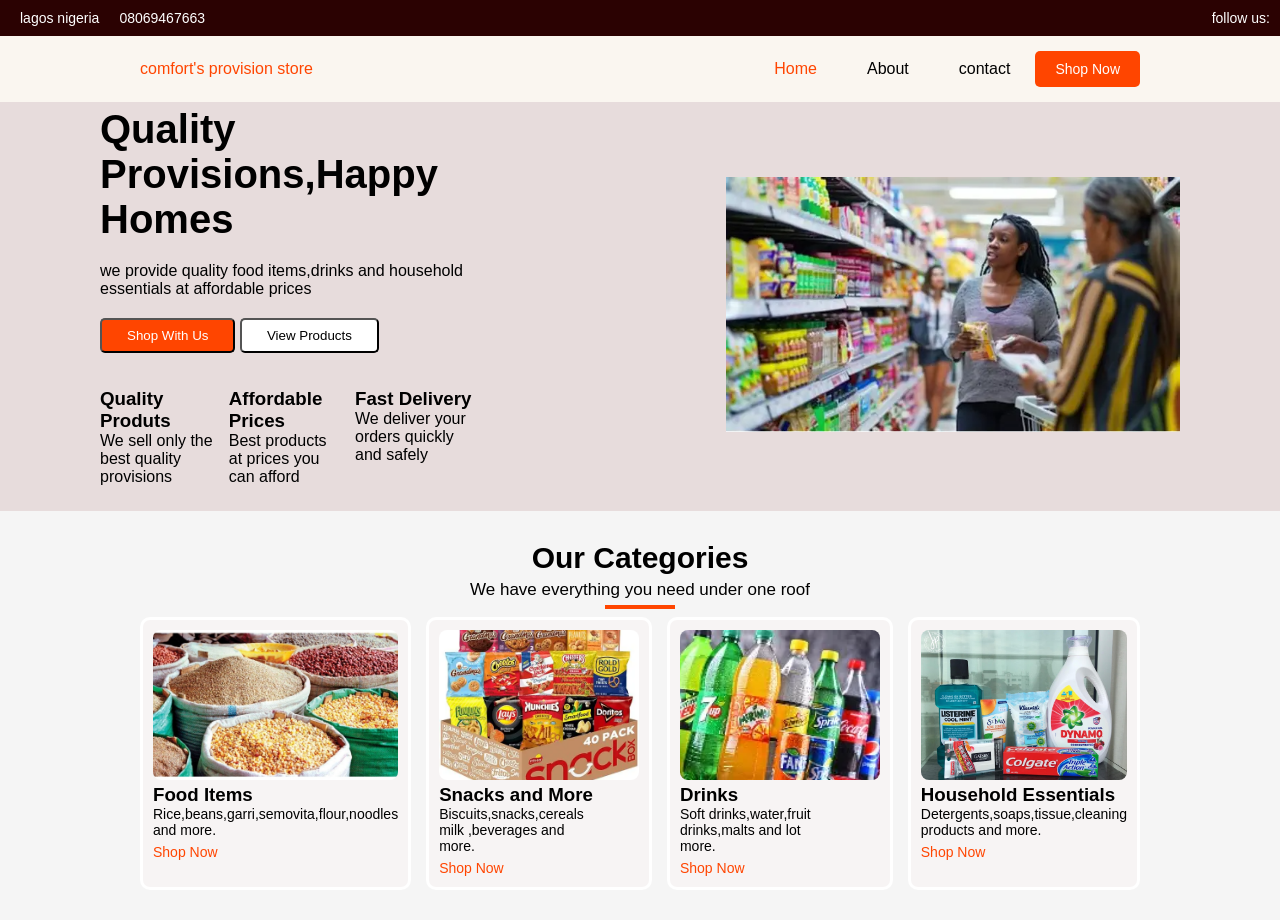
<file: omolola/index.html>
<!DOCTYPE html>
<html lang="en">

<head>
    <meta charset="UTF-8">
    <meta name="viewport" content="width=device-width, initial-scale=1.0">
    <link rel="stylesheet" href="css/app.css">
    <title>business</title>
    <style>




    </style>

</head>

<body>
    <!-- topbar -->
    <div class="topbar">
        <div class="topbar1">
            <a href="" class="topbar1">lagos nigeria</a>
            <a href="" class="topbar1">08069467663</a>


            <div class="topbar2">
                <a href="" class="topbar2">follow us:</a>
            </div>



        </div>
    </div>

    <!-- navbar -->
    <nav class="navbar">
        <div class="container">
            <a href="" class="logo">comfort's provision store </a>


            <div class="business">
                <div class="links-container">
                    <a href="index.html" class="links active">Home</a>
                    <a href="pages/about.html" class="links">About</a>
                    <a href="pages/contact.html" class="links">contact</a>
                </div>
                <a href="" class="btn">Shop Now</a>
            </div>


        </div>

    </nav>

    <!--hero section  -->
    <header class="header">

        <div class="header-container">
            <div class="left">
                <h1>Quality Provisions,Happy Homes</h1>
                <p>we provide quality food items,drinks and household essentials at affordable prices</p>
                <div class="buttons">
                    <button class="shop-btn">Shop With Us</button>
                    <button class="view-btn">View Products</button>
                </div>

                <div class="features">

                    <div class="">
                        <h3>Quality Produts</h3>
                        <p>We sell only the best quality provisions</p>
                    </div>
                    <div class="">
                        <h3>Affordable Prices</h3>
                        <p>Best products at prices you can afford</p>

                    </div>
                    <div class="">
                        <h3>Fast Delivery</h3>
                        <p>We deliver your orders quickly and safely</p>
                    </div>
                </div>

            </div>

        </div>
        <div class="right">
            <img src="images/image.png" alt="provision illustration">

        </div>



        </div>
    </header>

    <section class="categories">

        <div class="categories-container">
            <h2> Our Categories</h2>
            <p class="category-text">
                We have everything you need under one roof
            <div class="line"></div>
            </p>

            <div class="categories-flex">

                <div class="category-card">
                    <img src="images/image copy.png" alt="food illustration">
                    <h3> Food Items</h3>
                    <p>Rice,beans,garri,semovita,flour,noodles and more.</p>
                    <a href="#" class="btn">Shop Now</a>

                </div>

                <div class="category-card">
                    <img src="images/image copy 2.png" alt="food illustration">
                    <h3> Snacks and More</h3>
                    <p>Biscuits,snacks,cereals milk ,beverages and more.</p>
                    <a href="#" class="btn">Shop Now</a>

                </div>
                <div class="category-card">
                    <img src="images/image copy 3.png" alt="food illustration">
                    <h3>Drinks</h3>
                    <p>Soft drinks,water,fruit drinks,malts and lot more.</p>
                    <a href="#" class="btn">Shop Now</a>

                </div>
                <div class="category-card">
                    <img src="images/image copy 4.png" alt="food illustration">
                    <h3>Household Essentials</h3>
                    <p>Detergents,soaps,tissue,cleaning products and more.</p>
                    <a href="#" class="btn">Shop Now</a>

                </div>

            </div>

        </div>

    </section>
</body>

</html>
</file>
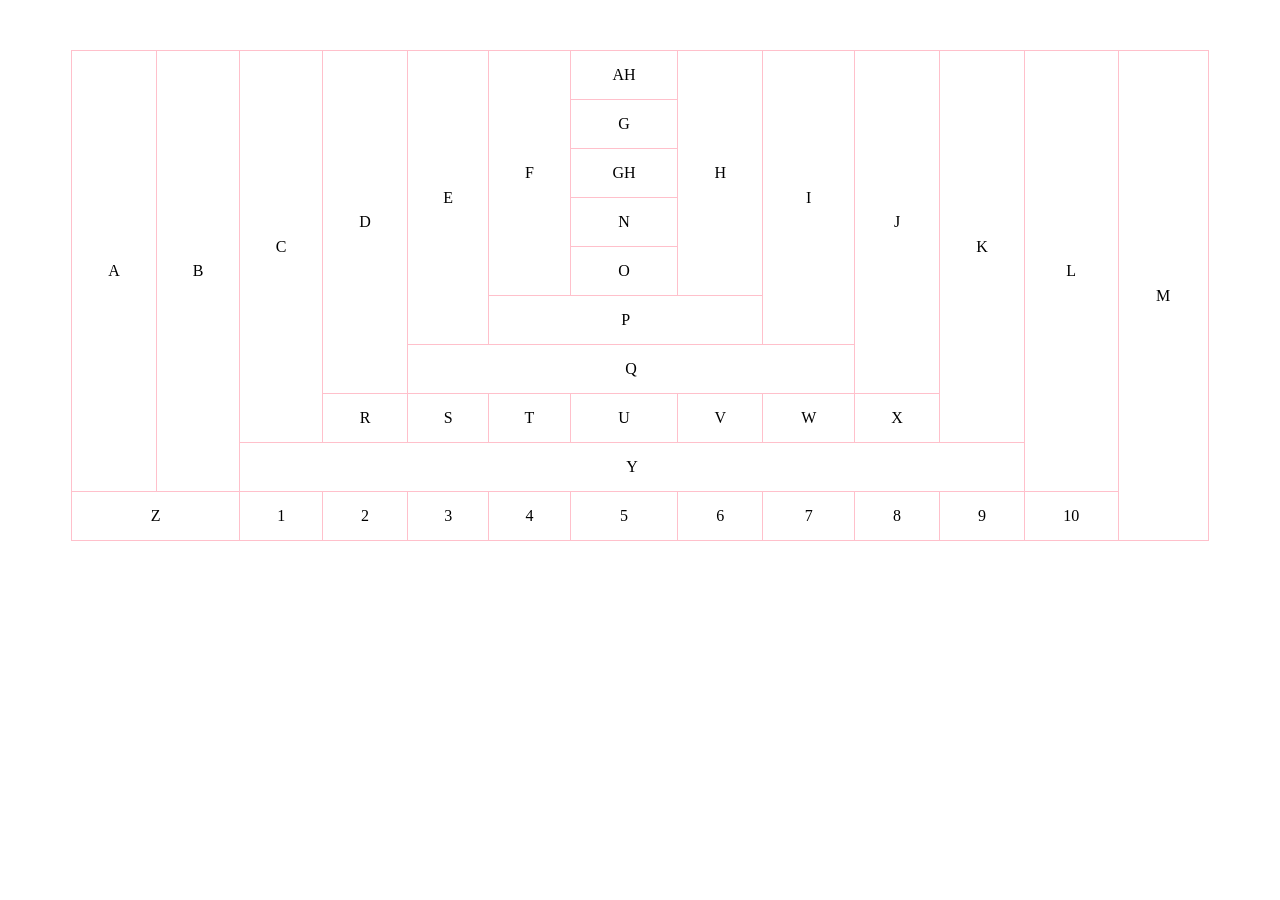
<file: omolola/lola.html>
<!DOCTYPE html>
<html lang="en">

<head>
    <meta charset="UTF-8">
    <meta name="viewport" content="width= initial-scale=1.0">
    <title>Document</title>
    <style>
        table {
            border-collapse: collapse;
            margin: 50px auto;
            width: 90%;
        }

        td {
            border: 1px solid pink;
            text-align: center;
            padding: 15px;
            font-size: 16px;
        }
    </style>
</head>

<body>
    <table>
        <tr>
            <td rowspan="9">A</td>
            <td rowspan="9">B</td>
            <td rowspan="8">C</td>
            <td rowspan="7">D</td>
            <td rowspan="6">E</td>
            <td rowspan="5">F</td>

            <td>AH</td>

            <td rowspan="5">H</td>
            <td rowspan="6">I</td>
            <td rowspan="7">J</td>
            <td rowspan="8">K</td>
            <td rowspan="9">L</td>
            <td rowspan="10">M</td>
        </tr>
        <tr>
            <td>G</td>
        </tr>
        <tr>
            <td>GH</td>
        </tr>
        <tr>
            <td>N</td>
        </tr>
        <tr>
            <td colspan="1">O</td>
        </tr>
        <tr>
            <td colspan="3">P</td>
        </tr>
        <tr>
            <td colspan="5">Q</td>
        </tr>
        </tr>
        <tr>
            <td>R</td>
            <td>S</td>
            <td>T</td>
            <td>U</td>
            <td>V</td>
            <td>W</td>
            <td>X</td>
        </tr>
        <tr>
            <td colspan="9">Y</td>
        </tr>
        <tr>
            <td colspan="2">Z</td>
            <td>1</td>
            <td>2</td>
            <td>3</td>
            <td>4</td>
            <td>5</td>
            <td>6</td>
            <td>7</td>
            <td>8</td>
            <td>9</td>
            <td>10</td>
        </tr>
    </table>

</body>

</html>
</file>
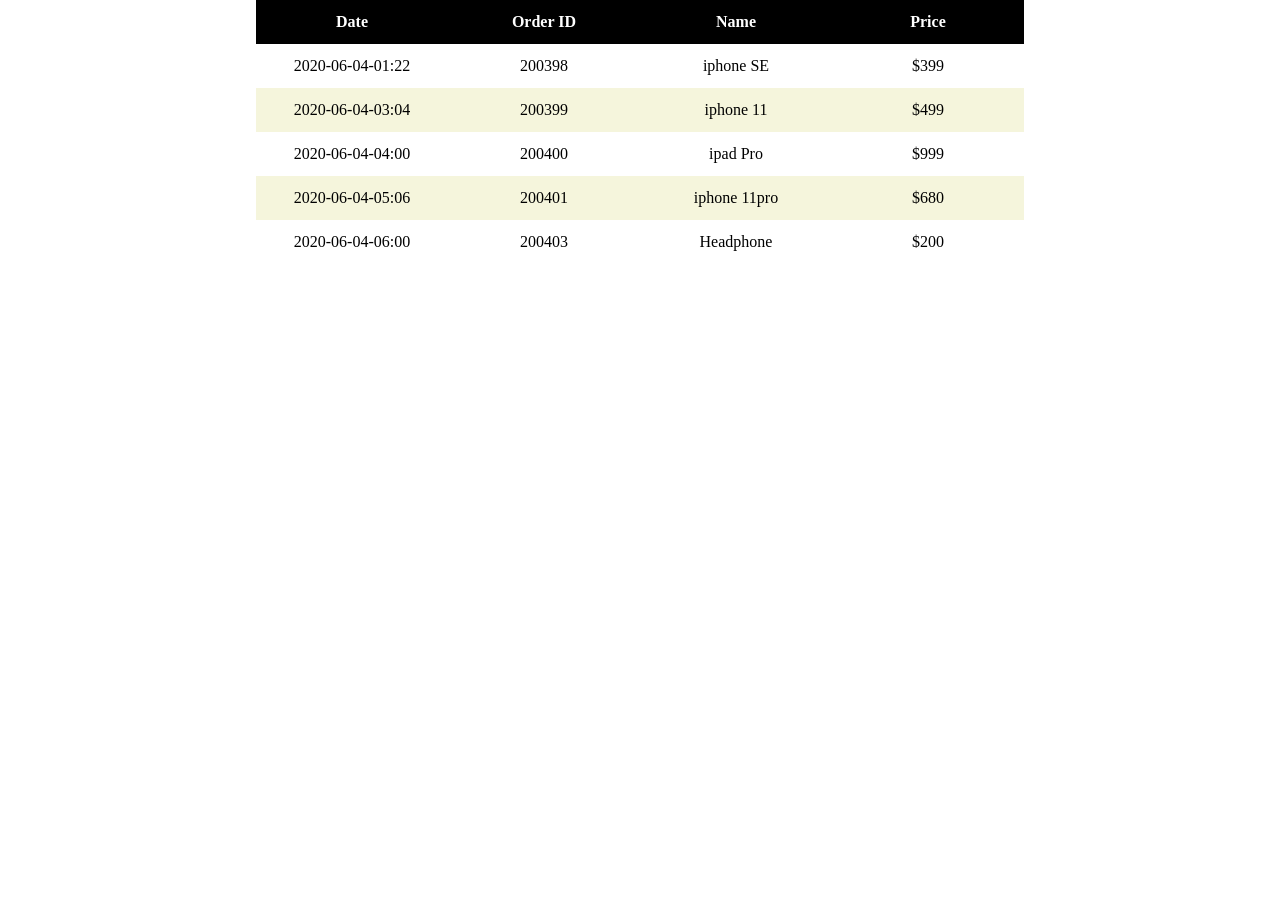
<file: omolola/table.html>
<!DOCTYPE html>
<html lang="en">

<head>
    <meta charset="UTF-8">
    <meta name="viewport" content="width=device-width, initial-scale=1.0">
    <title>Document</title>
    <style>
        *{
            padding:0 ;
            margin:0 ;
        }
        
        
        td,th{
            width: 25% ;
            padding: 13px;
        }
        table{
            border-collapse: collapse;
            width: 60%;
            text-align: center;
            margin: 0 auto;
        }
        .bg.beige{
            background-color:beige;
        }
        .bg.black,th{
            background-color: black;
            color: white;
        }
    </style>   
</head>

<body>
    <table>
        <tr class="bg black">
            <th>Date</th>
            <th>Order ID</th>
            <th>Name</th>
            <th>Price</th>
        </tr>
        <tr>
            <td>2020-06-04-01:22</td>
            <td>200398</td>
            <td>iphone SE</td>
            <td>$399</td>
        </tr>
        <tr class="bg beige">
            <td>2020-06-04-03:04</td>
            <td>200399</td>
            <td>iphone 11</td>
            <td>$499</td>
        </tr>
        <tr>
            <td>2020-06-04-04:00</td>
            <td>200400</td>
            <td>ipad Pro</td>
            <td>$999</td>
        </tr>
        <tr class="bg beige">
            <td>2020-06-04-05:06</td>
            <td>200401</td>
            <td>iphone 11pro</td>
            <td>$680</td>
        </tr>
        <tr>
            <td>2020-06-04-06:00</td>
            <td>200403</td>
            <td>Headphone</td>
            <td>$200</td>
        </tr>


</body>

</html>
</file>
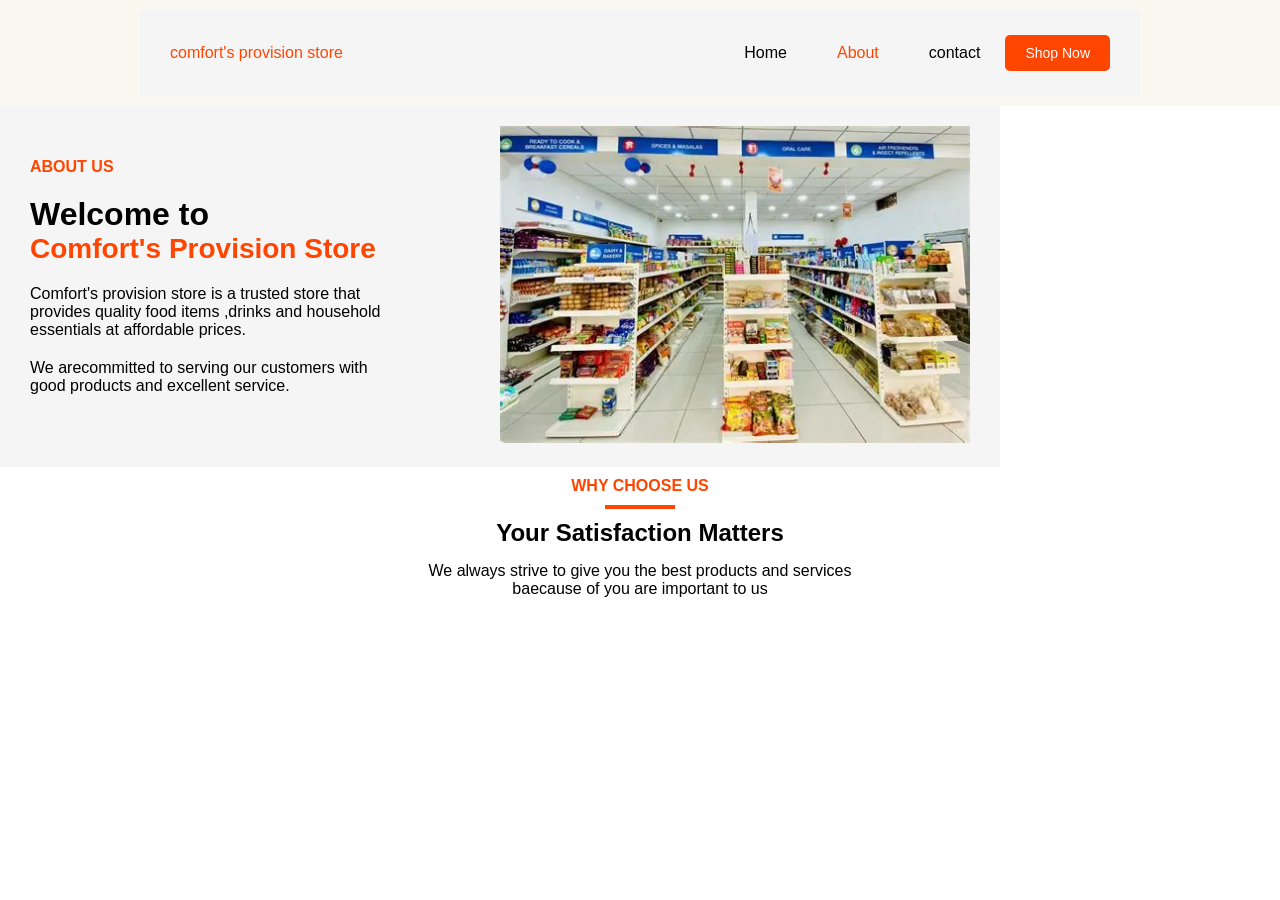
<file: omolola/pages/about.html>
<!DOCTYPE html>
<html lang="en">

<head>
    <meta charset="UTF-8">
    <meta name="viewport" content="width=, initial-scale=1.0">
    <link rel="stylesheet" href="../css/app.css">
    <title>Document</title>
    <style>
        .container {
            align-items: center;
            display: flex;
            max-width: 1000px;
            flex: wrap;
            padding: 20px 30px;
            background-color: whitesmoke;
        }

        .container .left {
            width: 50%;

        }

        .container .right {
            width: 50%;

        }

        .container.right .img {
            width: 100%;
            height: 100%;
            object-fit: cover;
        }

        img {
            max-width: 1000px;
        }

        .container .left h3 {
            color: orangered;
            font-size: 16px;
            margin-bottom: 20px;
        }

        .container .left .Welcome-to {
            font-size: 18px;
        }

        .container .left h2 {
            color: orangered;
            font-size: 28px;
            margin-bottom: 20px;
        }

        .container .left p {
            margin-bottom: 20px;
            max-width: 80%;
        }

        .satisfaction {
            align-items: center;
            width: 90%;
            margin: 0 auto;
            text-align: center;
        }

        .satisfaction h4 {
            margin-top: 10px;
            margin-bottom: 10px;
            color: orangered;
        }
        .line{
            width: 70px;
            border: 2px solid orangered;
            text-align: center;
            margin: 0 auto ;
            margin-bottom: 10px;
        }

        .satisfaction h1 {
            font-style: bold;
            margin-bottom: 15px;
        }

    </style>
</head>

<body>

    <!-- navbar -->
    <nav class="navbar">
        <div class="container">
            <a href="" class="logo">comfort's provision store </a>


            <div class="business">
                <div class="links-container">
                    <a href="../index.html" class="links">Home</a>
                    <a href="about.html" class="links active">About</a>
                    <a href="contact.html" class="links">contact</a>
                </div>
                <a href="" class="btn">Shop Now</a>
            </div>


        </div>

    </nav>


    <div class="container">
        <div class="left">
            <h3>ABOUT US</h3>
            <h1> Welcome to </h1>
            <h2>Comfort's Provision Store</h2>
            <p>Comfort's provision store is a trusted store that
                provides quality food items ,drinks and household
                essentials at affordable prices.
            </p>
            <p>We arecommitted to serving our customers with
                good products and excellent service. </p>
        </div>
        <div class="right">
            <img src="../images/image copy 5.png" alt="provsion illustration">
        </div>

    </div>

    <section class="satisfaction">
        <h4>WHY CHOOSE US</h4>
        <div class="line"></div>
        <h1>Your Satisfaction Matters</h1>
        <div class="paragraph">
            We always strive to give you the best products and services
           <p> baecause of you are important to us</p>
        </div>

    </section>

</body>

</html>
</file>
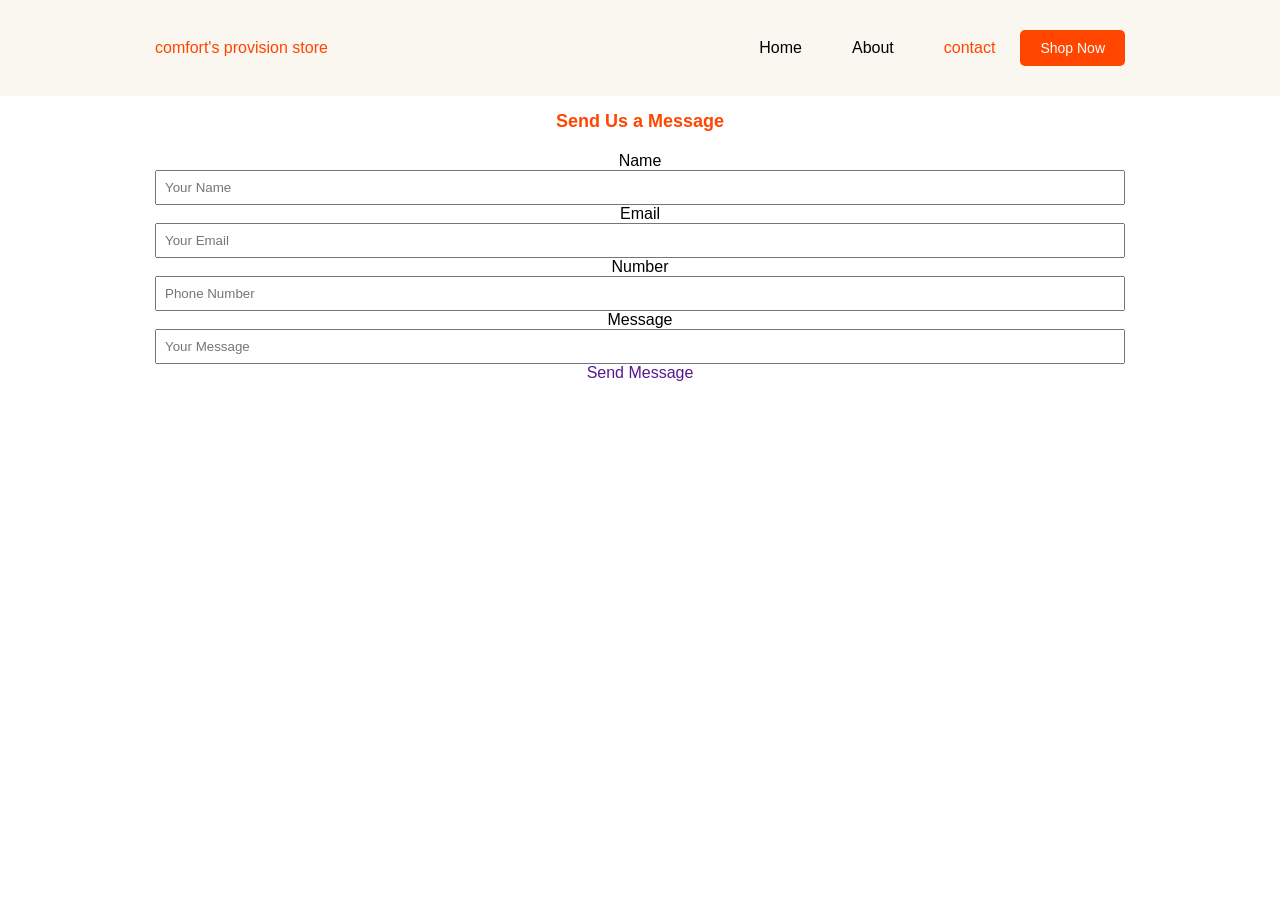
<file: omolola/pages/contact.html>
<!DOCTYPE html>
<html lang="en">

<head>
    <meta charset="UTF-8">
    <meta name="viewport" content="width=device-width, initial-scale=1.0">
    <link rel="stylesheet" href="../css/app.css">
    <title>Document</title>
    <style>
        * {
            padding: 0;
            margin: 0;
            box-sizing: border-box;
            font-family: Arial, Helvetica, sans-serif;
        }

        a {
            text-decoration: none;
        }

        .container {
            text-align: center;
            align-items: center;
            flex-wrap: wrap;
            max-width: 1000px;
            margin: 0 auto;
            padding: 15px;
        }

        .container h4 {
            color: orangered;
            font-size: 18px;
            margin-bottom: 20px;
        }
        .container .formgroup input{
            width: 100%;
            padding: 8px;
        }
    </style>
</head>

<body>
    <!-- navbar -->
    <nav class="navbar">
        <div class="container">
            <a href="" class="logo">comfort's provision store </a>


            <div class="business">
                <div class="links-container">
                    <a href="../index.html" class="links">Home</a>
                    <a href="about.html" class="links">About</a>
                    <a href="contact.html" class="links active">contact</a>
                </div>
                <a href="" class="btn">Shop Now</a>
            </div>

        </div>

        </div>


        </div>

    </nav>


    <div class="container">
        <h4>Send Us a Message</h4>

        <form>
            <div class="formgroup">
                <p class="label">Name</p>
                <input type="Name" placeholder="Your Name">

            </div>
            <div class="formgroup">
                <p class="label">Email</p>
                <input type="Email" placeholder="Your Email">

            </div>
            <div class="formgroup">
                <p class="label">Number</p>
                <input type="Number" placeholder="Phone Number">

            </div>
            <div class="formgroup">
                <p class="label">Message</p>
                <input type="Message" placeholder="Your Message">

            </div>


        </form>
        <a href="" class="btn">Send Message</a>
    </div>





</body>

</html>
</file>
<file: omolola/css/app.css>
* {
     padding: 0;
     margin: 0;
     box-sizing: border-box;
     font-family: Arial, Helvetica, sans-serif;
 }

 a {
     text-decoration: none;
 }

 .topbar1 {
     display: flex;
     padding: 5px 10px;
     text-align: center;
     align-items: center;
     justify-content: space-between;
     background-color: rgb(43, 2, 2);
     color: white;
     font-size: 14px;
 }

 .topbar2 {
     margin-left: auto;
     color: white;
     font-size: 14px;
     max-width: 1000px;

 }

 .navbar {
     padding: 10px;
     background-color: rgb(250, 246, 240);

 }

 .navbar .container {
     display: flex;
     align-items: center;
     max-width: 1000px;
     justify-content: space-between;
     text-align: center;
     margin: 0 auto;
 }

 .navbar .logo {
     color: orangered;
 }

 .navbar .business {
     justify-content: space-between;
     text-align: center;
     align-items: center;
     display: flex;
     max-width: 1000px;

 }

 .navbar .business .links-container .home {
     color: orangered;
 }

 .navbar .links-container {
     display: flex;
 }

 .navbar .links-container .links {
     color: black;
     display: inline-block;
     padding: 14px 25px;
 }

 .navbar .links-container .links.active {
     color: orangered;
 }

 .navbar .btn {
     padding: 10px 20px;
     background-color: orangered;
     color: white;
     border-radius: 5px;
     font-size: 14px;
 }

 .header {
     align-items: center;
     background-color: rgb(231, 220, 220);
     display: flex;
     padding: 5px 100px;

 }

 .header-container {
     max-width: 1000px;
     margin: 0 auto;
 }

 .header-container .left {
     width: 60%;
 }

 .header-container .right {
     width: 40%;

 }

 img {
     width: 100%;
     height: 100%;
 }

 .header-container .right img {
     max-width: 100%;
     object-fit: cover;
     height: 300px;

 }

 .header-container .left h1 {
     font-size: 40px;
     margin-bottom: 20px;
 }

 .header-container .left p {
     font-size: 16px;
     margin-bottom: 20px;
 }

 .shop-btn {
     background-color: orangered;
     color: white;
     padding: 8px 25px;
     border-radius: 5px;
     margin-bottom: 20px;
 }

 .view-btn {
     background-color: white;
     color: black;
     padding: 8px 25px;
     border-radius: 5px;
     margin-bottom: 20px;
 }

 .features {
     display: flex;
     gap: 15px;
     margin-top: 15px;
 }

 @media (max-width:768px) {
     .header-container .left {
         width: 60%;
     }

     .header-container .right {
         width: 40%;

     }
 }

 .categories {
     padding: 30px 10px;
     text-align: center;
     background-color: whitesmoke;
     align-items: center;
 }

 .categories-container {
     max-width: 1000px;
     margin: 0 auto;
 }

 .categories h2 {
     font-size: 30px;
     margin-bottom: 5px;
     color: black;
     text-align: center;

 }

 .categories p {
     margin-bottom: 5px;
     font-size: 17px;

 }

 .line {
     width: 70px;
     border: 2px solid orangered;
     text-align: center;
     margin: 0 auto;
     margin-bottom: 8px;
 }

 .categories-flex {
     display: grid;
     grid-template-columns: repeat(4, 1fr);
     gap: 15px;
     justify-content: center;
 }

 .category-card {
     border: solid white;
     border-radius: 10px;
     padding: 10px;
     text-align: left;
     background-color: rgb(247, 244, 244);
 }

 .category-card p {
     width: 70%;
     font-size: 14px;
 }

 .category-card img {
     width: 100%;
     height: 150px;
     object-fit: cover;
     border-radius: 8px;
 }

 .category-card .btn {
     border-radius: 5px;
     color: orangered;
     font-size: 14px;
 }
</file>
